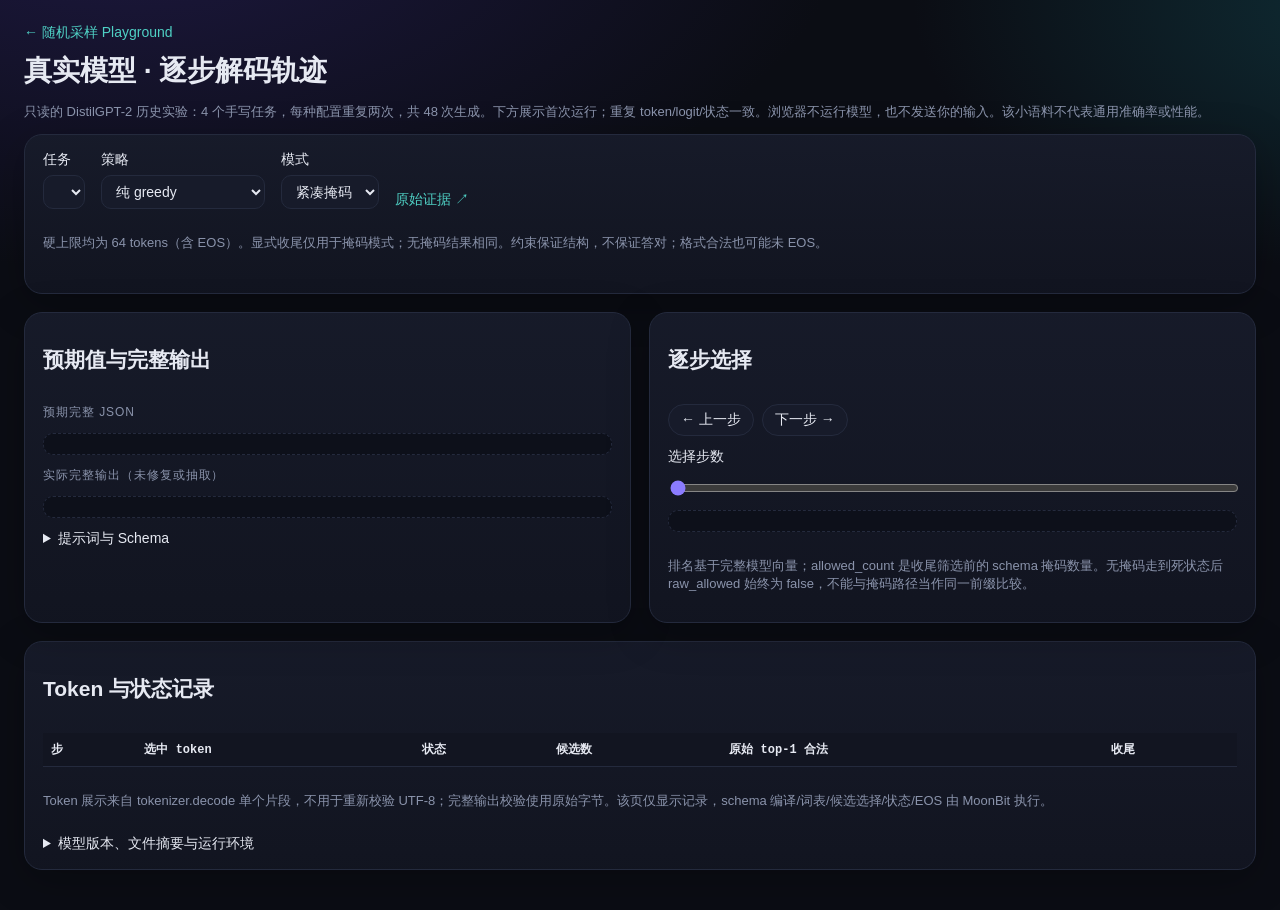
<file: playground/traces.html>
<!doctype html>
<html lang="zh-CN">
<meta charset="utf-8">
<meta name="viewport" content="width=device-width,initial-scale=1">
<title>moonmask · 真实模型轨迹</title>
<link rel="stylesheet" href="style.css">
<style>
.trace-grid {display:grid;grid-template-columns:1fr 1fr;gap:18px;margin-top:18px}
.trace-controls {display:flex;flex-wrap:wrap;gap:16px;align-items:end}
.trace-controls label {display:flex;flex-direction:column;gap:6px}
.trace-range {width:100%;accent-color:var(--accent)}
.trace-table {width:100%;border-collapse:collapse;font-family:var(--mono);font-size:12px}
.trace-table th,.trace-table td {padding:8px;text-align:left;border-bottom:1px solid var(--line)}
.trace-table tr.active {background:rgba(139,124,255,.18)}
.table-wrap {max-height:330px;overflow:auto}
.trace-table thead {position:sticky;top:0;background:var(--panel)}
.trace-output {color:var(--text);max-height:220px}
.trace-title {font-size:28px;margin:10px 0}
details pre {max-height:280px}
.trace-status {margin:0;display:inline-block}
@media(max-width:760px){.trace-grid{grid-template-columns:1fr}}
</style>
<main class="app">
<a href="index.html">← 随机采样 Playground</a>
<h1 class="trace-title">真实模型 · 逐步解码轨迹</h1>
<p class="note">只读的 DistilGPT-2 历史实验：4 个手写任务，每种配置重复两次，共 48 次生成。下方展示首次运行；重复 token/logit/状态一致。浏览器不运行模型，也不发送你的输入。该小语料不代表通用准确率或性能。</p>
<div class="card">
<div class="trace-controls">
<label>任务<select class="preset" id="task"></select></label>
<label>策略<select class="preset" id="policy"><option value="pure">纯 greedy</option><option value="completion">第 32 步起显式收尾</option></select></label>
<label>模式<select class="preset" id="mode"><option value="compact">紧凑掩码</option><option value="whitespace">空白掩码</option><option value="unmasked">无掩码</option></select></label>
<a href="https://github.com/FidollarinLA/moonmask/tree/main/examples/logits/evidence/suite">原始证据 ↗</a>
</div>
<p class="note">硬上限均为 64 tokens（含 EOS）。显式收尾仅用于掩码模式；无掩码结果相同。约束保证结构，不保证答对；格式合法也可能未 EOS。</p>
<div class="stats" id="stats" aria-live="polite"></div>
</div>
<div class="trace-grid">
<section class="card"><h2>预期值与完整输出</h2><span class="label">预期完整 JSON</span><pre class="raw trace-output" id="expected"></pre><span class="label">实际完整输出（未修复或抽取）</span><pre class="raw trace-output" id="output"></pre><details><summary>提示词与 Schema</summary><pre class="raw" id="prompt"></pre><pre class="raw" id="schema"></pre></details></section>
<section class="card"><h2>逐步选择</h2><div class="toolbar"><button class="btn" id="previous">← 上一步</button><button class="btn" id="next">下一步 →</button><span id="position" aria-live="polite"></span></div><label for="step">选择步数</label><input class="trace-range" id="step" type="range" min="0" value="0"><pre class="raw trace-output" id="event"></pre><p class="note">排名基于完整模型向量；allowed_count 是收尾筛选前的 schema 掩码数量。无掩码走到死状态后 raw_allowed 始终为 false，不能与掩码路径当作同一前缀比较。</p></section>
</div>
<section class="card" style="margin-top:18px"><h2>Token 与状态记录</h2><div class="table-wrap"><table class="trace-table"><thead><tr><th>步</th><th>选中 token</th><th>状态</th><th>候选数</th><th>原始 top-1 合法</th><th>收尾</th></tr></thead><tbody id="rows"></tbody></table></div><p class="note">Token 展示来自 tokenizer.decode 单个片段，不用于重新校验 UTF-8；完整输出校验使用原始字节。该页仅显示记录，schema 编译/词表/候选选择/状态/EOS 由 MoonBit 执行。</p><details><summary>模型版本、文件摘要与运行环境</summary><pre class="raw" id="provenance"></pre></details></section>
</main>
<script id="evidence" type="application/json">__EVIDENCE_JSON__</script>
<script>
'use strict';
const data=JSON.parse(document.getElementById('evidence').textContent);
const el=id=>document.getElementById(id);
const labels={'negative-review':'负面评价','tool-route':'工具路由（含错误答案）','bounded-array':'数组顺序（含错误答案）','empty-container':'空容器'};
for(const task of data.tasks){const option=document.createElement('option');option.value=task.id;option.textContent=labels[task.id]||task.id;el('task').append(option)}
let current;
function badge(label,value){const span=document.createElement('span');span.className='badge trace-status '+(value?'good':'bad');span.textContent=label+'：'+(value?'是':'否');return span}
function showStep(){const index=Number(el('step').value), row=current.trace[index];el('position').textContent=`第 ${index+1} / ${current.trace.length} 步`;el('previous').disabled=index===0;el('next').disabled=index===current.trace.length-1;el('event').textContent=JSON.stringify({token:row.token,token_display:row.token_display,raw_token:row.raw_token,raw_logit:row.raw_logit,chosen_logit:row.chosen_logit,chosen_rank:row.chosen_rank,state_before:row.state_before,state:row.state,accepting:row.accepting,ended:row.ended,finishing:row.finishing},null,2);for(const tr of el('rows').children)tr.classList.toggle('active',Number(tr.dataset.index)===index)}
function render(){const task=data.tasks.find(t=>t.id===el('task').value), entry=task.policies[el('policy').value], report=entry.report;current=report.cases.find(c=>c.mode===el('mode').value);const scores=entry.scores[current.mode];el('stats').replaceChildren(badge('Schema 合法',scores.schema_valid),badge('EOS 完整合法',scores.complete_valid),badge('匹配预期',scores.expected_match),badge('匹配且 EOS',scores.complete_expected_match));el('expected').textContent=JSON.stringify(task.expected,null,2);el('output').textContent=current.text;el('prompt').textContent=report.prompt;el('schema').textContent=JSON.stringify(report.schema,null,2);el('provenance').textContent=JSON.stringify({model:report.model_source,hashes:report.model_files_sha256,engine_sha256:report.engine_sha256,versions:report.versions,runtime:report.runtime,reason:current.reason,tokens:current.tokens},null,2);el('step').max=current.trace.length-1;el('step').value=0;el('rows').replaceChildren();current.trace.forEach((row,i)=>{const tr=document.createElement('tr');tr.dataset.index=i;for(const text of [i+1,JSON.stringify(row.token_display??null),`${row.state_before} → ${row.state}`,row.allowed_count,row.raw_allowed?'是':'否',row.finishing?'是':'否']){const td=document.createElement('td');td.textContent=text;tr.append(td)}el('rows').append(tr)});showStep()}
for(const id of ['task','policy','mode'])el(id).addEventListener('change',render);
el('step').addEventListener('input',showStep);
for(const [id,delta] of [['previous',-1],['next',1]])el(id).addEventListener('click',()=>{el('step').value=Number(el('step').value)+delta;showStep()});
render();
</script>
</html>
</file>
<file: playground/style.css>
:root {
  --bg: #0b0d14;
  --panel: #121521;
  --panel-2: #171b2a;
  --line: #242a3d;
  --text: #e6e9f2;
  --muted: #8a93ab;
  --accent: #8b7cff;
  --accent-2: #4fd1c5;
  --good: #3ddc97;
  --bad: #ff6b81;
  --warn: #ffb454;
  --mono: "JetBrains Mono", "SFMono-Regular", Menlo, Consolas, monospace;
  --sans: Inter, -apple-system, "Segoe UI", "PingFang SC", "Microsoft YaHei", sans-serif;
}

* {
  box-sizing: border-box;
}

html,
body {
  margin: 0;
  background: radial-gradient(1200px 600px at 10% -10%, #1d1840 0%, transparent 60%),
    radial-gradient(900px 500px at 110% 0%, #0f2e36 0%, transparent 55%), var(--bg);
  color: var(--text);
  font-family: var(--sans);
  font-size: 14px;
  min-height: 100vh;
}

a {
  color: var(--accent-2);
  text-decoration: none;
}

a:hover {
  text-decoration: underline;
}

.boot {
  padding: 80px;
  text-align: center;
  color: var(--muted);
}

.app {
  max-width: 1320px;
  margin: 0 auto;
  padding: 24px 24px 40px;
}

.quick-guide {
  margin-bottom: 18px;
  padding: 14px 18px;
  border: 1px solid var(--line);
  border-radius: 14px;
  background: rgba(79, 209, 197, 0.05);
}
.guide-title { font-weight: 700; margin-bottom: 8px; }
.guide-steps { display: flex; flex-wrap: wrap; gap: 10px 24px; margin-bottom: 8px; }
button:focus-visible, select:focus-visible, a:focus-visible {
  outline: 2px solid var(--accent-2);
  outline-offset: 3px;
}
@media (max-width: 600px) {
  .app { padding: 14px 12px 24px; }
  .card-head { flex-wrap: wrap; }
  .brand { align-items: flex-start; }
  .logo { flex: none; }
  .brow { grid-template-columns: 80px minmax(0, 1fr); gap: 8px; }
  .badge { margin-left: 0; }
  .fsm { min-height: 220px; }
}
@media (prefers-reduced-motion: reduce) {
  *, *::before, *::after { animation: none !important; transition: none !important; }
}

/* header */
.top {
  display: flex;
  flex-wrap: wrap;
  align-items: center;
  justify-content: space-between;
  gap: 16px;
  margin-bottom: 18px;
}

.brand {
  display: flex;
  gap: 14px;
  align-items: center;
}

.logo {
  width: 48px;
  height: 48px;
  border-radius: 14px;
  display: grid;
  place-items: center;
  font-size: 28px;
  background: linear-gradient(135deg, var(--accent), var(--accent-2));
  color: #0b0d14;
  box-shadow: 0 8px 30px rgba(139, 124, 255, 0.35);
}

.name {
  font-size: 24px;
  font-weight: 700;
  letter-spacing: -0.02em;
}

.tag {
  margin-left: 8px;
  font-size: 12px;
  font-weight: 600;
  padding: 2px 8px;
  border-radius: 999px;
  background: rgba(139, 124, 255, 0.15);
  color: var(--accent);
  vertical-align: middle;
}

.tagline {
  color: var(--muted);
  max-width: 640px;
  margin-top: 2px;
}

.top-right {
  display: flex;
  align-items: center;
  gap: 8px;
  flex-wrap: wrap;
}

.label {
  color: var(--muted);
  font-size: 12px;
  text-transform: uppercase;
  letter-spacing: 0.08em;
}

.pill,
.btn,
.tab,
.seg button,
.chip {
  font: inherit;
  color: var(--text);
  background: var(--panel-2);
  border: 1px solid var(--line);
  border-radius: 999px;
  padding: 6px 12px;
  cursor: pointer;
  transition: border-color 0.15s, background 0.15s, transform 0.05s;
}

.pill:hover,
.btn:hover,
.tab:hover,
.seg button:hover {
  border-color: var(--accent);
}

.pill.on {
  background: rgba(139, 124, 255, 0.18);
  border-color: var(--accent);
}

.pill.on:disabled {
  opacity: 1;
}

button:disabled {
  opacity: 0.55;
  cursor: default;
}

.gh {
  padding: 6px 12px;
  border-radius: 999px;
  border: 1px solid var(--line);
  color: var(--text);
}

.warn {
  width: 100%;
  color: var(--warn);
  font-size: 13px;
}

/* pipeline strip */
.pipeline {
  display: flex;
  align-items: stretch;
  gap: 8px;
  overflow-x: auto;
  padding: 12px;
  margin-bottom: 18px;
  border: 1px solid var(--line);
  border-radius: 16px;
  background: rgba(18, 21, 33, 0.7);
}

.stage {
  flex: 1;
  min-width: 130px;
  padding: 10px 14px;
  border-radius: 12px;
  background: var(--panel-2);
  border: 1px solid var(--line);
}

.stage:first-child {
  border-color: var(--accent);
}

.stage:last-child {
  border-color: var(--accent-2);
}

.stage-name {
  font-weight: 600;
}

.stage-note {
  color: var(--muted);
  font-size: 12px;
  font-family: var(--mono);
}

.arrow {
  align-self: center;
  color: var(--muted);
}

/* grid */
.grid {
  display: grid;
  grid-template-columns: minmax(0, 5fr) minmax(0, 7fr);
  grid-template-areas:
    "editor stream"
    "editor mask"
    "graph  graph"
    "bench  bench";
  gap: 18px;
}

.editor {
  grid-area: editor;
}
.stream {
  grid-area: stream;
}
.mask {
  grid-area: mask;
}
.graph {
  grid-area: graph;
}
.bench {
  grid-area: bench;
}

@media (max-width: 960px) {
  .grid {
    grid-template-columns: 1fr;
    grid-template-areas: "editor" "stream" "mask" "graph" "bench";
  }
}

.card {
  background: linear-gradient(180deg, rgba(23, 27, 42, 0.95), rgba(18, 21, 33, 0.95));
  border: 1px solid var(--line);
  border-radius: 18px;
  padding: 16px 18px;
  box-shadow: 0 10px 40px rgba(0, 0, 0, 0.25);
  display: flex;
  flex-direction: column;
  gap: 12px;
  min-width: 0;
}

.card-head {
  display: flex;
  align-items: baseline;
  gap: 10px;
}

.num {
  display: inline-grid;
  place-items: center;
  width: 22px;
  height: 22px;
  border-radius: 7px;
  font-size: 12px;
  font-weight: 700;
  background: linear-gradient(135deg, var(--accent), var(--accent-2));
  color: #0b0d14;
}

.card-title {
  font-weight: 700;
  font-size: 16px;
}

.card-sub {
  color: var(--muted);
  font-size: 12px;
}

.empty {
  color: var(--muted);
  padding: 24px;
  text-align: center;
}

/* editor */
.tabs {
  display: flex;
  gap: 6px;
}

.tab.on {
  background: var(--accent);
  border-color: var(--accent);
  color: #0b0d14;
  font-weight: 600;
}

.preset,
.speed {
  font: inherit;
  color: var(--text);
  background: var(--panel-2);
  border: 1px solid var(--line);
  border-radius: 10px;
  padding: 7px 10px;
}

.code {
  width: 100%;
  flex: 1;
  min-height: 300px;
  resize: vertical;
  font-family: var(--mono);
  font-size: 12.5px;
  line-height: 1.55;
  color: #d7dcff;
  background: #0d101a;
  border: 1px solid var(--line);
  border-radius: 12px;
  padding: 12px 14px;
  outline: none;
  tab-size: 2;
}

.code:focus {
  border-color: var(--accent);
}

.status {
  display: flex;
  gap: 8px;
  align-items: center;
  font-family: var(--mono);
  font-size: 12px;
  padding: 8px 10px;
  border-radius: 10px;
}

.status .dot {
  width: 8px;
  height: 8px;
  border-radius: 50%;
  flex: none;
}

.status.ok {
  background: rgba(61, 220, 151, 0.08);
  color: var(--good);
}
.status.ok .dot {
  background: var(--good);
}
.status.err {
  background: rgba(255, 107, 129, 0.1);
  color: var(--bad);
}
.status.err .dot {
  background: var(--bad);
}

.regex {
  border: 1px solid var(--line);
  border-radius: 10px;
  overflow: hidden;
}

.regex-head {
  font-size: 12px;
  color: var(--muted);
  padding: 6px 10px;
  background: var(--panel-2);
}

.regex-body {
  margin: 0;
  padding: 8px 10px;
  max-height: 110px;
  overflow: auto;
  font-family: var(--mono);
  font-size: 11px;
  color: #b9a8ff;
  white-space: pre-wrap;
  word-break: break-all;
  background: #0d101a;
}

/* stream */
.toolbar {
  display: flex;
  flex-wrap: wrap;
  gap: 8px;
  align-items: center;
}

.seg {
  display: inline-flex;
  border: 1px solid var(--line);
  border-radius: 999px;
  padding: 2px;
  background: #0d101a;
}

.seg button {
  border: none;
  background: transparent;
  padding: 5px 12px;
}

.seg button.on.good {
  background: rgba(61, 220, 151, 0.18);
  color: var(--good);
}

.seg button.on.bad {
  background: rgba(255, 107, 129, 0.18);
  color: var(--bad);
}

.btn.primary {
  background: linear-gradient(135deg, var(--accent), #6f63e6);
  border-color: transparent;
  color: white;
  font-weight: 600;
}

.seed {
  margin-left: auto;
  color: var(--muted);
  font-family: var(--mono);
  font-size: 12px;
}

.tokens {
  min-height: 120px;
  max-height: 220px;
  overflow-y: auto;
  padding: 12px;
  border-radius: 12px;
  background: #0d101a;
  border: 1px solid var(--line);
  line-height: 2.1;
  font-family: var(--mono);
  font-size: 13px;
  word-break: break-all;
}

.tok {
  display: inline;
  padding: 3px 1px;
  margin-right: 1px;
  border-radius: 4px;
  white-space: pre-wrap;
}

.tok.c0 { background: rgba(139, 124, 255, 0.32); }
.tok.c1 { background: rgba(79, 209, 197, 0.3); }
.tok.c2 { background: rgba(255, 180, 84, 0.3); }
.tok.c3 { background: rgba(97, 175, 255, 0.3); }
.tok.c4 { background: rgba(255, 121, 198, 0.28); }
.tok.c5 { background: rgba(160, 220, 110, 0.28); }

.tok.eos {
  background: rgba(61, 220, 151, 0.2);
  color: var(--good);
  padding: 2px 6px;
  font-size: 11px;
}

.tok.bad {
  background: rgba(255, 107, 129, 0.35);
  outline: 1px solid var(--bad);
  color: #fff;
}

.caret {
  display: inline-block;
  width: 8px;
  height: 16px;
  vertical-align: middle;
  background: var(--accent);
  animation: blink 1s steps(2) infinite;
}

@keyframes blink {
  50% {
    opacity: 0;
  }
}

.stats {
  display: flex;
  flex-wrap: wrap;
  gap: 10px;
  align-items: center;
}

.stat {
  display: flex;
  flex-direction: column;
  padding: 6px 12px;
  border-radius: 10px;
  background: var(--panel-2);
  border: 1px solid var(--line);
  min-width: 70px;
}

.stat-v {
  font-family: var(--mono);
  font-weight: 700;
  font-size: 15px;
}

.stat-l {
  color: var(--muted);
  font-size: 11px;
}

.badge {
  margin-left: auto;
  padding: 6px 12px;
  border-radius: 999px;
  font-size: 12.5px;
  background: var(--panel-2);
  color: var(--muted);
  border: 1px solid var(--line);
}

.badge.good {
  color: var(--good);
  border-color: rgba(61, 220, 151, 0.4);
  background: rgba(61, 220, 151, 0.08);
}

.badge.bad {
  color: var(--bad);
  border-color: rgba(255, 107, 129, 0.4);
  background: rgba(255, 107, 129, 0.08);
}

.raw {
  margin: 0;
  padding: 10px 12px;
  border-radius: 10px;
  background: #0d101a;
  border: 1px dashed var(--line);
  font-family: var(--mono);
  font-size: 12px;
  color: var(--muted);
  white-space: pre-wrap;
  word-break: break-all;
  max-height: 120px;
  overflow: auto;
}

/* mask */
.big {
  display: flex;
  align-items: baseline;
  gap: 6px;
}

.big-k {
  font-size: 34px;
  font-weight: 800;
  letter-spacing: -0.03em;
  background: linear-gradient(135deg, var(--accent), var(--accent-2));
  -webkit-background-clip: text;
  background-clip: text;
  color: transparent;
}

.big-of {
  color: var(--muted);
}

.big-pct {
  margin-left: auto;
  font-family: var(--mono);
  color: var(--accent-2);
}

.bar {
  height: 10px;
  border-radius: 999px;
  background: rgba(255, 107, 129, 0.18);
  overflow: hidden;
}

.fill {
  height: 100%;
  border-radius: 999px;
  background: linear-gradient(90deg, var(--accent-2), var(--good));
  transition: width 0.25s ease;
}

.note {
  color: var(--muted);
  font-size: 13px;
}

.chips {
  display: flex;
  flex-wrap: wrap;
  gap: 6px;
  max-height: 150px;
  overflow-y: auto;
}

.chip {
  font-family: var(--mono);
  font-size: 12px;
  padding: 3px 9px;
  border-radius: 8px;
  white-space: pre;
}

.chip:hover:not(:disabled) {
  border-color: var(--accent-2);
  background: rgba(79, 209, 197, 0.12);
  transform: translateY(-1px);
}

.chip.eos {
  color: var(--good);
  border-color: rgba(61, 220, 151, 0.45);
}

.more,
.hint {
  color: var(--muted);
  font-size: 12px;
  align-self: center;
}

/* automaton */
.fsm {
  width: 100%;
  height: auto;
  border-radius: 12px;
  background: radial-gradient(600px 300px at 20% 50%, rgba(139, 124, 255, 0.08), transparent 70%),
    #0d101a;
  border: 1px solid var(--line);
}

.fsm .edge {
  stroke: #56607c;
  stroke-width: 1.6;
}

.fsm .elabel {
  fill: #c9cfe6;
  font-family: var(--mono);
  font-size: 11px;
  paint-order: stroke;
  stroke: #0d101a;
  stroke-width: 4px;
}

.fsm .node {
  fill: #1d2236;
  stroke: #5b6485;
  stroke-width: 1.5;
}

.fsm .node.focus {
  fill: var(--accent);
  stroke: #c8c0ff;
  stroke-width: 2;
  filter: drop-shadow(0 0 10px rgba(139, 124, 255, 0.8));
}

.fsm .edge.trail {
  stroke: var(--accent);
  stroke-width: 2;
  stroke-dasharray: 5 4;
}

.fsm .edge.dead {
  stroke: var(--bad);
  stroke-width: 2;
  stroke-dasharray: 4 4;
}

.fsm .tlabel {
  fill: #d8d2ff;
  font-family: var(--mono);
  font-size: 12px;
  font-weight: 700;
  paint-order: stroke;
  stroke: #0d101a;
  stroke-width: 4px;
}

.fsm .node.past {
  fill: #2a2450;
  stroke: var(--accent);
  stroke-dasharray: 3 3;
}

.fsm .node.deadnode {
  fill: rgba(255, 107, 129, 0.25);
  stroke: var(--bad);
  stroke-width: 2;
}

.fsm .ring {
  stroke: var(--good);
  stroke-width: 1.5;
}

.fsm .nlabel {
  fill: var(--text);
  font-family: var(--mono);
  font-size: 12px;
  font-weight: 700;
}

.fsm .ndist,
.fsm .hidden {
  fill: var(--muted);
  font-family: var(--mono);
  font-size: 10px;
}

.legend {
  display: flex;
  flex-wrap: wrap;
  gap: 16px;
  color: var(--muted);
  font-size: 12px;
}

.lg::before {
  content: "";
  display: inline-block;
  width: 10px;
  height: 10px;
  border-radius: 50%;
  margin-right: 6px;
  vertical-align: -1px;
  background: #1d2236;
  border: 1px solid #5b6485;
}

.lg.focus::before {
  background: var(--accent);
  border-color: #c8c0ff;
}

.lg.ring::before {
  background: transparent;
  border: 2px solid var(--good);
}

.lg.past::before {
  background: #2a2450;
  border: 1px dashed var(--accent);
}

.lg.dead::before {
  background: rgba(255, 107, 129, 0.25);
  border-color: var(--bad);
}

/* bench */
.brow {
  display: grid;
  grid-template-columns: 90px 1fr 110px 120px;
  gap: 12px;
  align-items: center;
}

.blabel {
  font-weight: 600;
}

.btrack {
  height: 16px;
  border-radius: 999px;
  background: #0d101a;
  border: 1px solid var(--line);
  overflow: hidden;
}

.bfill {
  height: 100%;
  border-radius: 999px;
  transition: width 0.4s ease;
}

.bfill.good {
  background: linear-gradient(90deg, var(--accent-2), var(--good));
}

.bfill.bad {
  background: linear-gradient(90deg, #ff8fa3, var(--bad));
}

.bval,
.bavg {
  font-family: var(--mono);
  font-size: 12px;
  color: var(--muted);
}

.foot {
  margin-top: 28px;
  color: var(--muted);
  font-size: 12px;
  text-align: center;
  line-height: 1.8;
}
</file>
